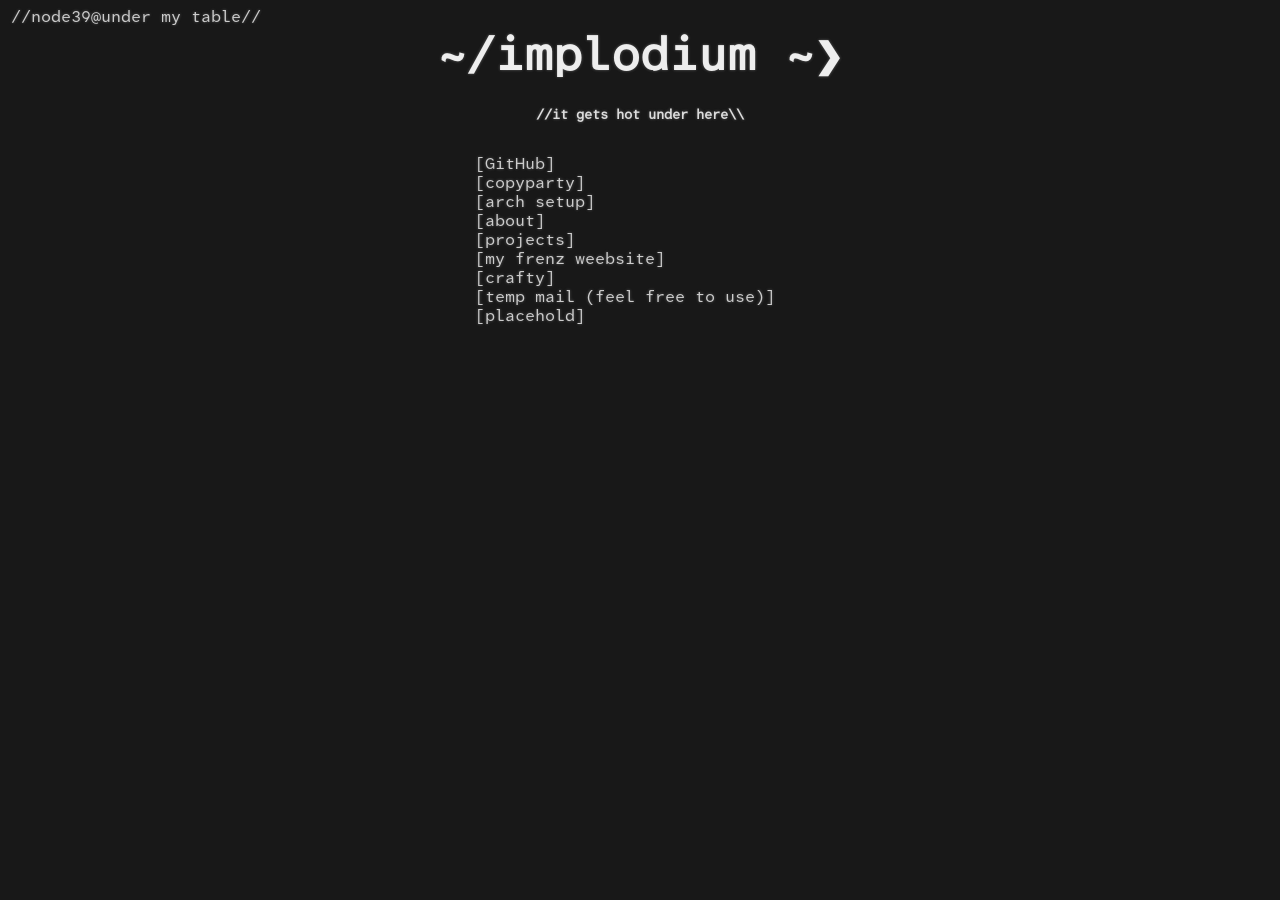
<file: index.html>
<!DOCTYPE html />

<html>

<head>
  <meta charset="UTF-8" />
  <meta name="author" content="robifree">
  <title>home - implodium.dev</title>
  <link rel="icon" type="image/svg+xml" href="icon.svg">
  <meta name="viewport" content="width=device-width" />
  <link rel="stylesheet" href="style.css">

</head>

<body>
  <p id="node">//node13@under my table//uptime: </p>
  <h1 text-align="center" ; id="logom">~/implodium ~❯</h1>
  <h5 id="motd">Ts is under construction</h5>
  <!-- <h6>dont mind me here</h6>-->
  <div class="terminal-box">
    <a href="https://github.com/usernameisunavailable-exe" class="links">[GitHub]⠀⠀⠀⠀⠀⠀⠀⠀⠀⠀⠀⠀⠀⠀⠀⠀⠀⠀⠀⠀⠀⠀</a>
    <a href="https://cpy.implodium.dev" class="links">[copyparty]⠀⠀⠀⠀⠀⠀⠀⠀⠀⠀⠀⠀⠀⠀⠀⠀⠀⠀⠀</a>
    <a href="arch.html" class="links">[arch setup]⠀⠀⠀⠀⠀⠀⠀⠀⠀⠀⠀⠀⠀⠀⠀⠀⠀⠀⠀⠀⠀</a>
    <a href="about.html" class="links">[about]⠀⠀⠀⠀⠀⠀⠀⠀⠀⠀⠀⠀⠀⠀⠀⠀⠀⠀⠀⠀⠀⠀⠀⠀⠀⠀</a>
    <a href="projects.html" class="links">[projects]⠀⠀⠀⠀⠀⠀⠀⠀⠀⠀⠀⠀⠀⠀⠀⠀⠀⠀⠀⠀⠀⠀⠀</a>
    <a href="https://darkdev.boo" class="links">[my frenz weebsite]⠀⠀⠀⠀⠀⠀⠀⠀⠀⠀⠀⠀⠀⠀</a>
    <a href="https://craft.implodium.dev" class="links">[crafty]⠀⠀⠀⠀⠀⠀⠀⠀⠀⠀⠀⠀⠀⠀⠀⠀⠀⠀⠀⠀⠀⠀⠀⠀⠀</a>
    <a href="https://email.implodium.dev" class="links">[temp mail (feel free to use)]⠀⠀⠀</a>
    <a href="#" class="links">[placehold]⠀⠀⠀⠀⠀⠀⠀⠀⠀⠀⠀⠀⠀⠀⠀⠀⠀⠀⠀⠀⠀⠀</a>
  </div>

  <script>
    let motds = ["powered by pure jank and a dream",
      "please do not unplug the router",
      "it gets hot under here",
      "THE serving potato",
      "I GOT 12GB OF RAM",
      "a random computer.",
      "hell yea femtanyl",
      "ai not included",
      "pls no ddos",
      "GOAT (Guaranteed Overheating Any Time)"];
    let motdtext = document.getElementById("motd");
    let number = Math.floor(Math.random() * motds.length);

    motdtext.textContent = ("//" + motds[number] + "\\\\");


    let nodenum = Math.floor(Math.random() * 70)
    let node = document.getElementById("node")

    node.textContent = ("//node" + nodenum + "@under my table//")
  </script>
</body>

</html>
</file>
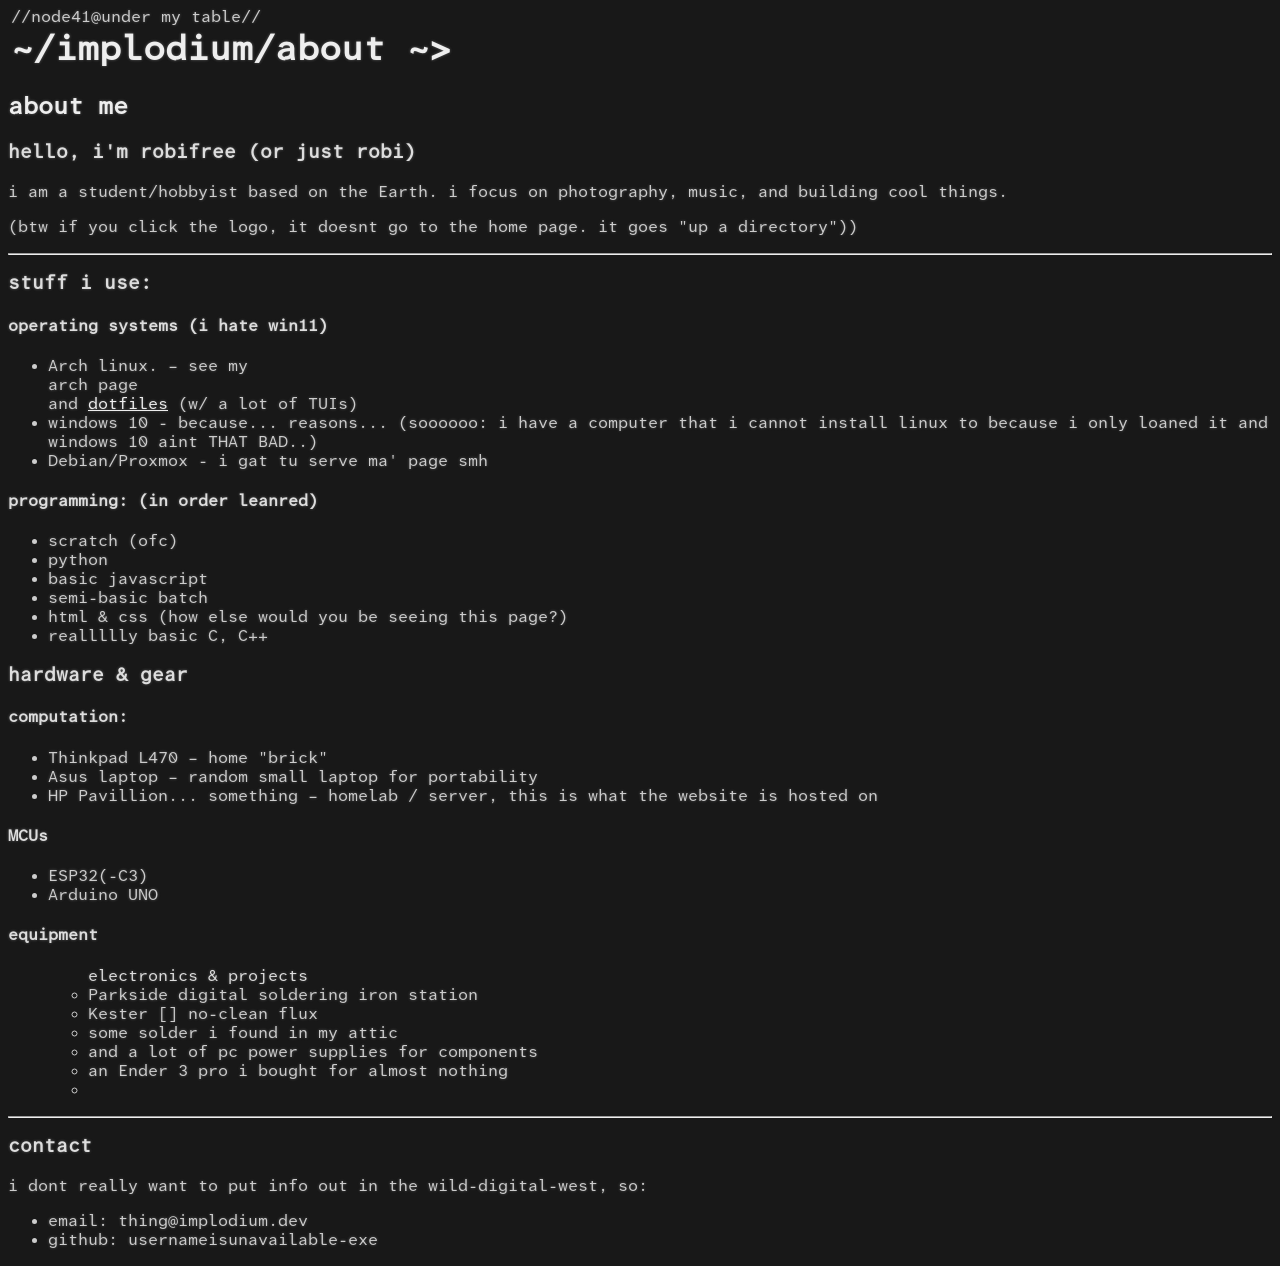
<file: about.html>
<!DOCTYPE html />

<html>

<head>
  <meta charset="UTF-8" />
  <meta name="author" content="robifree">
  <title>about - implodium.dev</title>
  <link rel="icon" type="image/svg+xml" href="icon.svg">
  <meta name="viewport" content="width=device-width" />
  <link rel="stylesheet" href="style.css">
</head>

<body>
  <p id="node">//node13@under my table//uptime: </p>
  <h1 id="logo"><a href="index.html">~/implodium/about ~></a></h1>
  <h2>about me</h2>
  <h3>hello, i'm robifree (or just robi)</h3>
  <p>i am a student/hobbyist based on the Earth.
    i focus on photography, music, and building cool things.
  </p>
  <p>(btw if you click the logo, it doesnt go to the home page. it goes "up a directory")) </p>
  <hr>
  <h3>stuff i use:</h3>
  <h4>operating systems (i hate win11)</h4>
  <ul>
    <li>Arch linux. – see my <a class="links" href="arch.html">arch page</a> and <a
        href="https://github.com/usernameisunavailable-exe/dotfiles">dotfiles</a> (w/ a lot of TUIs)</li>
    <li>windows 10 - because... reasons... (soooooo: i have a computer that i cannot install linux to because i only
      loaned it and windows 10 aint THAT BAD..)</li>
    <li>Debian/Proxmox - i gat tu serve ma' page smh</li>
  </ul>
  <h4>programming: (in order leanred)</h4>
  <ul>
    <li>scratch (ofc)</li>
    <li>python</li>
    <li>basic javascript</li>
    <li>semi-basic batch</li>
    <li>html & css (how else would you be seeing this page?)
    <li>reallllly basic C, C++ </li>
    </li>
  </ul>
  <h3>hardware & gear</h3>
  <h4>computation:</h4>
  <ul>
    <li>Thinkpad L470 – home "brick"</li>
    <li>Asus laptop – random small laptop for portability</li>
    <li>HP Pavillion... something – homelab / server, this is what the website is hosted on</li>
  </ul>
  <h4>MCUs</h4>
  <ul>
    <li>ESP32(-C3)</li>
    <li>Arduino UNO</li>
  </ul>
  <h4>equipment</h4>
  <ul>
    <ul> electronics & projects
      <li>Parkside digital soldering iron station</li>
      <li>Kester [] no-clean flux</li>
      <li>some solder i found in my attic</li>
      <li>and a lot of pc power supplies for components</li>
      <li>an Ender 3 pro i bought for almost nothing</li>
    </ul>
    <ul>
      <li></li>
    </ul>
  </ul>
  <hr>
  <h3>contact</h3>
  <p>
    i dont really want to put info out in the wild-digital-west, so:
  </p>
  <ul>
    <li>email: thing@implodium.dev</li>
    <li>github: usernameisunavailable-exe</li>
  </ul>

  <script>
    let nodenum = Math.floor(Math.random() * 70)
    let node = document.getElementById("node")

    node.textContent = ("//node" + nodenum + "@under my table//")
  </script>

</body>

</html>
</file>
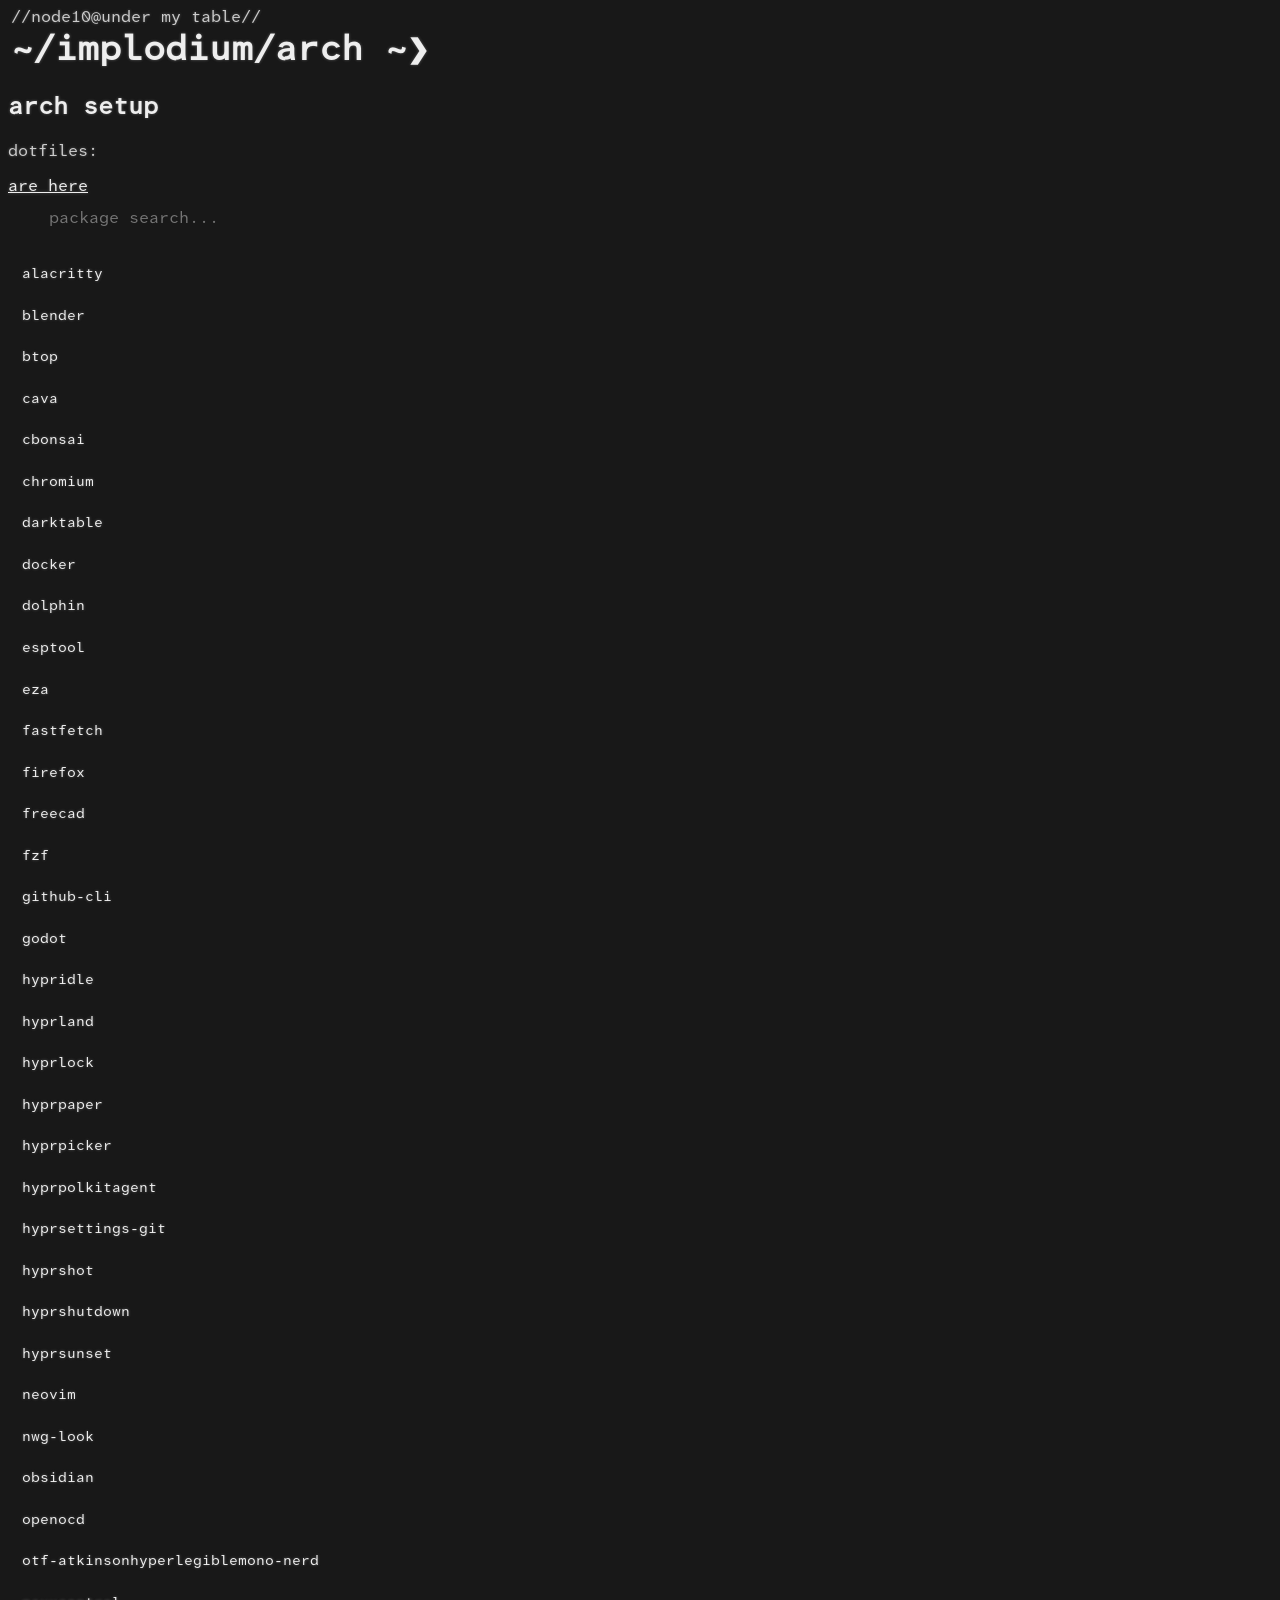
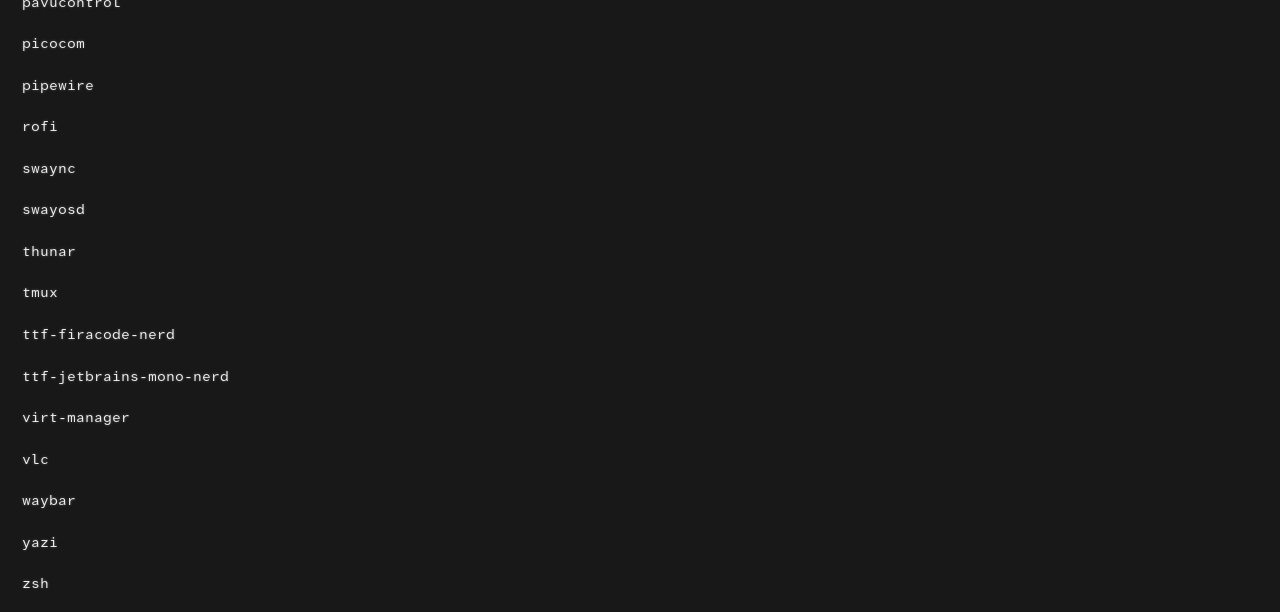
<file: arch.html>
<!DOCTYPE html />

<html>

<head>
  <meta charset="UTF-8" />
  <meta name="author" content="robifree">
  <title>arch - implodium.dev</title>
  <link rel="icon" type="image/svg+xml" href="icon.svg">
  <meta name="viewport" content="width=device-width" />
  <link rel="stylesheet" href="style.css">

</head>

<body>
  <p id="node" class="subtext">//node13@under my table//uptime: </p>

  <h1 id="logo"><a href="index.html">~/implodium/arch ~❯</a></h1>
  <h2>arch setup</h2>
  <p>dotfiles: </p>
  <a href="https://www.github.com/usernameisunavailable-exe/dotfiles">are here</a>
  <input type="text" id="searchbox" onkeyup="search()" placeholder="package search...">

  <ul id="list">
    <li><a href="#">alacritty</a></li>
    <li><a href="#">blender</a></li>
    <li><a href="#">btop</a></li>
    <li><a href="#">cava</a></li>
    <li><a href="#">cbonsai</a></li>
    <li><a href="#">chromium</a></li>
    <li><a href="#">darktable</a></li>
    <li><a href="#">docker</a></li>
    <li><a href="#">dolphin</a></li>
    <li><a href="#">esptool</a></li>
    <li><a href="#">eza</a></li>
    <li><a href="#">fastfetch</a></li>
    <li><a href="#">firefox</a></li>
    <li><a href="#">freecad</a></li>
    <li><a href="#">fzf</a></li>
    <li><a href="#">github-cli</a></li>
    <li><a href="#">godot</a></li>
    <li><a href="#">hypridle</a></li>
    <li><a href="#">hyprland</a></li>
    <li><a href="#">hyprlock</a></li>
    <li><a href="#">hyprpaper</a></li>
    <li><a href="#">hyprpicker</a></li>
    <li><a href="#">hyprpolkitagent</a></li>
    <li><a href="#">hyprsettings-git</a></li>
    <li><a href="#">hyprshot</a></li>
    <li><a href="#">hyprshutdown</a></li>
    <li><a href="#">hyprsunset</a></li>
    <li><a href="#">neovim</a></li>
    <li><a href="#">nwg-look</a></li>
    <li><a href="#">obsidian</a></li>
    <li><a href="#">openocd</a></li>
    <li><a href="#">otf-atkinsonhyperlegiblemono-nerd</a></li>
    <li><a href="#">pavucontrol</a></li>
    <li><a href="#">picocom</a></li>
    <li><a href="#">pipewire</a></li>
    <li><a href="#">rofi</a></li>
    <li><a href="#">swaync</a></li>
    <li><a href="#">swayosd</a></li>
    <li><a href="#">thunar</a></li>
    <li><a href="#">tmux</a></li>
    <li><a href="#">ttf-firacode-nerd</a></li>
    <li><a href="#">ttf-jetbrains-mono-nerd</a></li>
    <li><a href="#">virt-manager</a></li>
    <li><a href="#">vlc</a></li>
    <li><a href="#">waybar</a></li>
    <li><a href="#">yazi</a></li>
    <li><a href="#">zsh</a></li>
  </ul>
  <script>
    let nodenum = Math.floor(Math.random() * 70)
    let node = document.getElementById("node")

    node.textContent = ("//node" + nodenum + "@under my table//")

    function search() {
      //ok to be fair i did steeal this off the internet...
      // Declare variables
      var input, filter, ul, li, a, i, txtValue;
      input = document.getElementById('searchbox');
      filter = input.value.toUpperCase();
      ul = document.getElementById("list");
      li = ul.getElementsByTagName('li');

      // Loop through all list items, and hide those who don't match the search query
      for (i = 0; i < li.length; i++) {
        a = li[i].getElementsByTagName("a")[0];
        txtValue = a.textContent || a.innerText;
        if (txtValue.toUpperCase().indexOf(filter) > -1) {
          li[i].style.display = "";
        } else {
          li[i].style.display = "none";
        }
      }
    }
  </script>

</body>

</html>
</file>
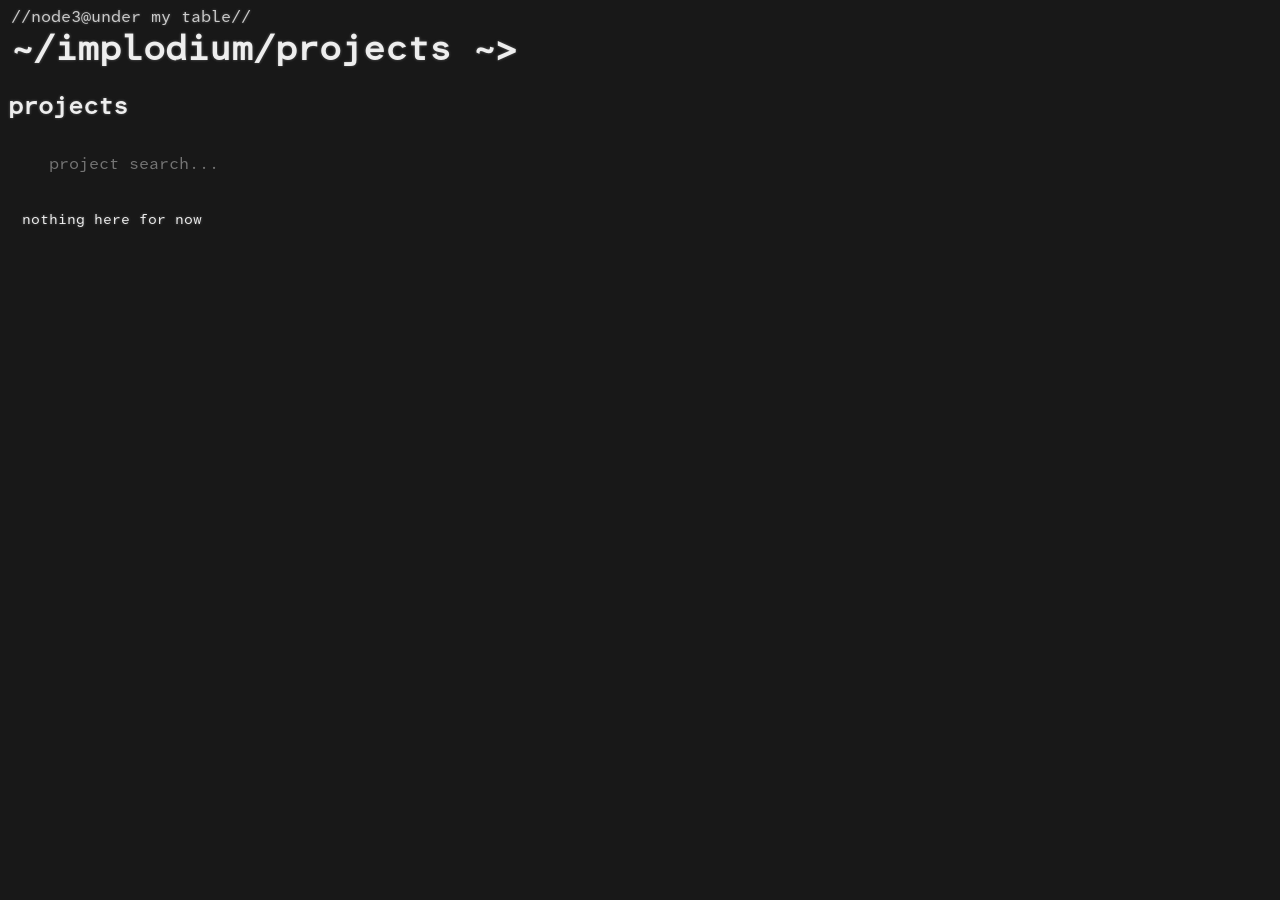
<file: projects.html>
<!DOCTYPE html />

<html>

<head>
  <meta charset="UTF-8" />
  <meta name="author" content="robifree">
  <title>projects - implodium.dev</title>
  <link rel="icon" type="image/svg+xml" href="icon.svg">
  <meta name="viewport" content="width=device-width" />
  <link rel="stylesheet" href="style.css">
</head>

<body>
  <p id="node">//node13@under my table//uptime: </p>
  <h1 id="logo"><a href="index.html">~/implodium/projects ~></a></h1>
  <h2>projects</h2>
  <input type="text" id="searchbox" onkeyup="search()" placeholder="project search...">

  <ul id="list">
    <li><a href="projects/test.html">nothing here for now</a></li>
  </ul>
  <script>
    let nodenum = Math.floor(Math.random() * 70)
    let node = document.getElementById("node")

    node.textContent = ("//node" + nodenum + "@under my table//")

    function search() {
      //ok to be fair i did steeal this off the internet...
      // Declare variables
      var input, filter, ul, li, a, i, txtValue;
      input = document.getElementById('searchbox');
      filter = input.value.toUpperCase();
      ul = document.getElementById("list");
      li = ul.getElementsByTagName('li');

      // Loop through all list items, and hide those who don't match the search query
      for (i = 0; i < li.length; i++) {
        a = li[i].getElementsByTagName("a")[0];
        txtValue = a.textContent || a.innerText;
        if (txtValue.toUpperCase().indexOf(filter) > -1) {
          li[i].style.display = "";
        } else {
          li[i].style.display = "none";
        }
      }
    }
  </script>

</body>

</html>
</file>
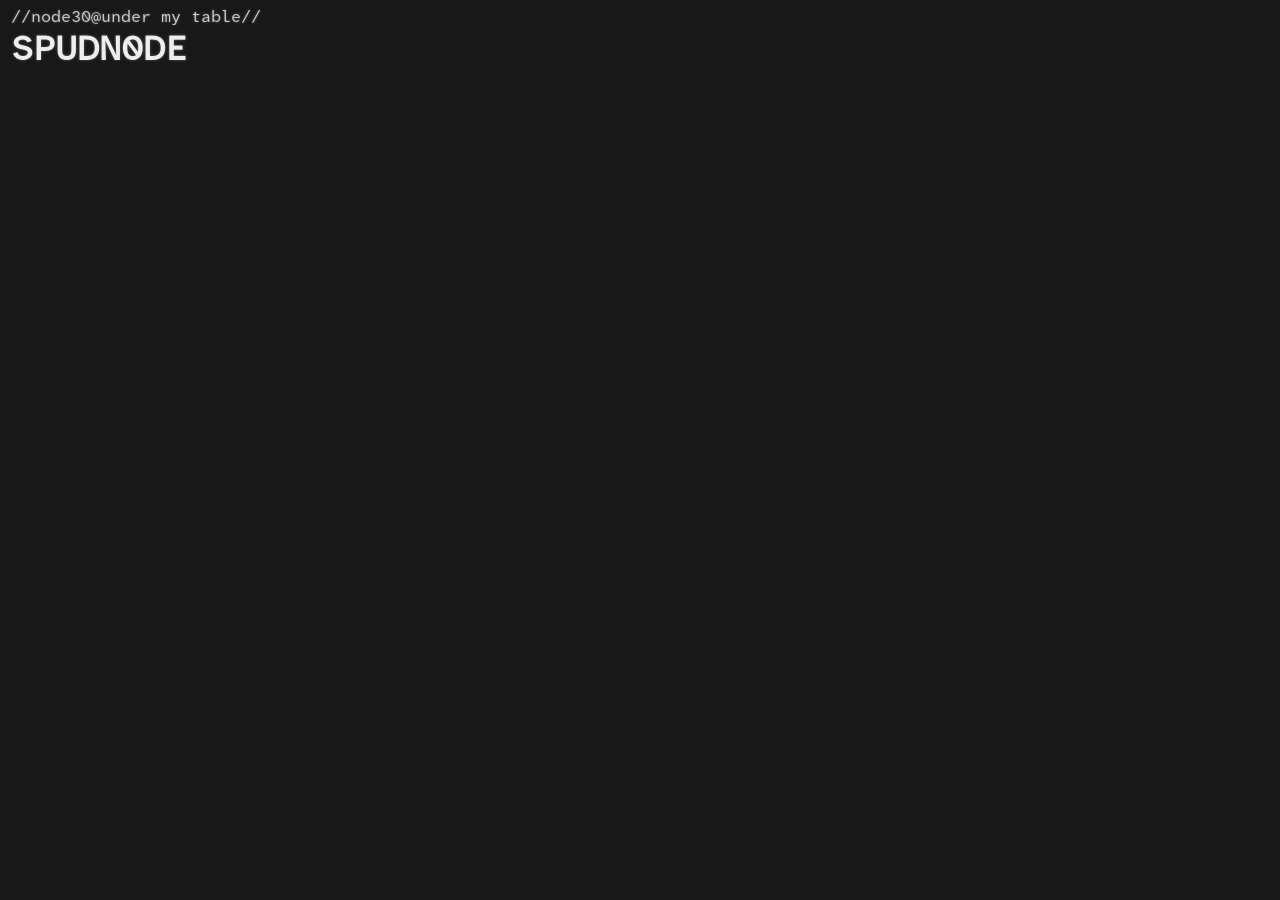
<file: template.html>
<!DOCTYPE html />

<html>

<head>
  <meta charset="UTF-8" />
  <meta name="author" content="robifree">
  <title>home - spudn0de.dev</title>
  <link rel="icon" type="image/svg+xml" href="icon.svg">
  <meta name="viewport" content="width=device-width" />
  <link rel="stylesheet" href="style.css">
</head>

<body>
  <p id="node">//node13@under my table//uptime: </p>
  <h1 id="logo"><a href="index.html">SPUDN0DE</a></h1>

  <script>
    let nodenum = Math.floor(Math.random() * 70)
    let node = document.getElementById("node")

    node.textContent = ("//node" + nodenum + "@under my table//")
  </script>

</body>

</html>
</file>
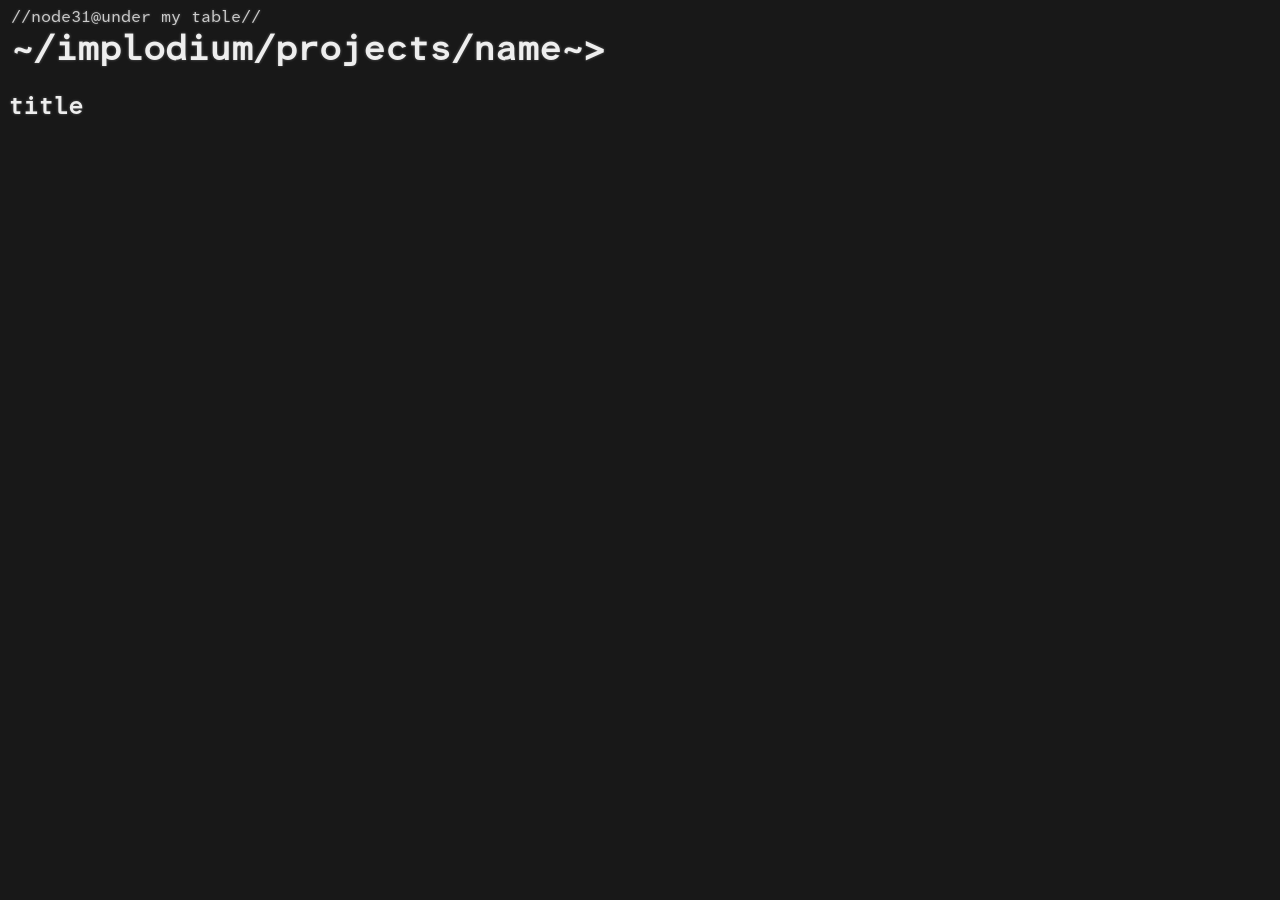
<file: projects/test.html>
<!DOCTYPE html />

<html>

<head>
  <meta charset="UTF-8" />
  <meta name="author" content="robifree">
  <title>name - implodium.dev</title>
  <link rel="icon" type="image/svg+xml" href="icon.svg">
  <meta name="viewport" content="width=device-width" />
  <link rel="stylesheet" href="../style.css">
</head>

<body>
  <p id="node">//node13@under my table//uptime: </p>
  <h1 id="logo"><a href="../projects.html">~/implodium/projects/name~></a></h1>
  <h2>title</h2>
  <script>
    let nodenum = Math.floor(Math.random() * 70)
    let node = document.getElementById("node")

    node.textContent = ("//node" + nodenum + "@under my table//")
  </script>

</body>

</html>
</file>
<file: style.css>
:root {
  --bg: #181818;
  --mtext: #eeeeee;
  --stext: #cccccc;
  --ntext: #dddddd;
}

/* -----------------------------------------
   GLOBAL TYPOGRAPHY & COLORS
----------------------------------------- */
@font-face {
  font-family: 'AtkynsonMono';
  src: url('./font.woff2') format('woff2');
  font-weight: normal;
  font-style: normal;
}

body {
  background-color: var(--bg);
  font-family: 'AtkynsonMono', monospace;
  text-shadow: 0px 0px 3px rgba(204, 204, 204, 0.4);
  /* NOTE: Removed 'overflow: hidden' so your Arch and About pages can scroll! */
}

/* Grouping these saves you a ton of lines */
h1,
h2 {
  color: var(--mtext);
}

h3,
h4,
ul,
h5,
h6 {
  color: var(--ntext);
}

p,
li,
.subtext {
  color: var(--stext);
}

a {
  color: var(--mtext);
}

h5 {
  text-align: center;
}

/* -----------------------------------------
   INDEX PAGE: TERMINAL LINKS
----------------------------------------- */
.terminal-box {
  width: min-content;
  margin: 0 auto;
  padding: 10px 15px;
  text-align: left;
}

.links {
  display: block;
  background-color: var(--bg);
  color: var(--stext);
  text-decoration: none;
  transition: 0.07s ease;
}

.links:hover {
  background-color: var(--stext);
  color: var(--bg);
}

#motd:hover {
  transition: 0.05s ease;
  transform-origin: center;
  transform: scale(1.06);
}

#motd {
  transition: 0.05s ease;
  transform-origin: center;
}

/* -----------------------------------------
   NODES & LOGOS
----------------------------------------- */
#node {
  margin: 0.2%;
}

#logo,
#logom {
  color: var(--mtext);
  /* letter-spacing: 0.6em; */
  margin: 0.2%;
  margin-top: 0px;
  transition: 0.2s ease;
}

#logo {
  display: inline-block;
  font-size: 35px;
  text-align: left;
}

#logo a {
  color: var(--mtext);
  text-decoration: none;
}

#logo:hover {
  transform-origin: left;
  transform: scale(1.04);
}

#logom {
  font-size: 46px;
  text-align: center;
  /* Fixed: Handled here instead of the invalid HTML attribute */
}

#logom:hover {
  transform-origin: center;
  transform: scale(1.06);
}

/* -----------------------------------------
   ARCH PAGE: SEARCH & DOTFILES LIST
----------------------------------------- */
#searchbox {
  font: inherit;
  background-color: var(--bg);
  background-position: 10px 12px;
  background-repeat: no-repeat;
  width: 100%;
  outline: none;
  font-size: 16px;
  padding: 12px 20px 12px 40px;
  border: 1px solid var(--bg);
  margin-bottom: 12px;
  color: var(--stext);
}

#list {
  list-style-type: none;
  padding: 0;
  margin: 0;
}

#list li a {
  border: 1px solid var(--bg);
  margin-top: -1px;
  background-color: var(--bg);
  padding: 10px;
  margin: 0.2%;
  font-size: 14px;
  color: var(--mtext);
  display: block;
  text-decoration: none;
}

#list li a:hover:not(.header) {
  background-color: var(--stext);
  color: var(--bg);
}

/* -----------------------------------------
   LARGE SCREEN SCALING
----------------------------------------- */
@media (min-width: 2560px) {
  body {
    transform: scale(1.5);
    transform-origin: top center;
    margin-top: 5%;
  }
}
</file>
